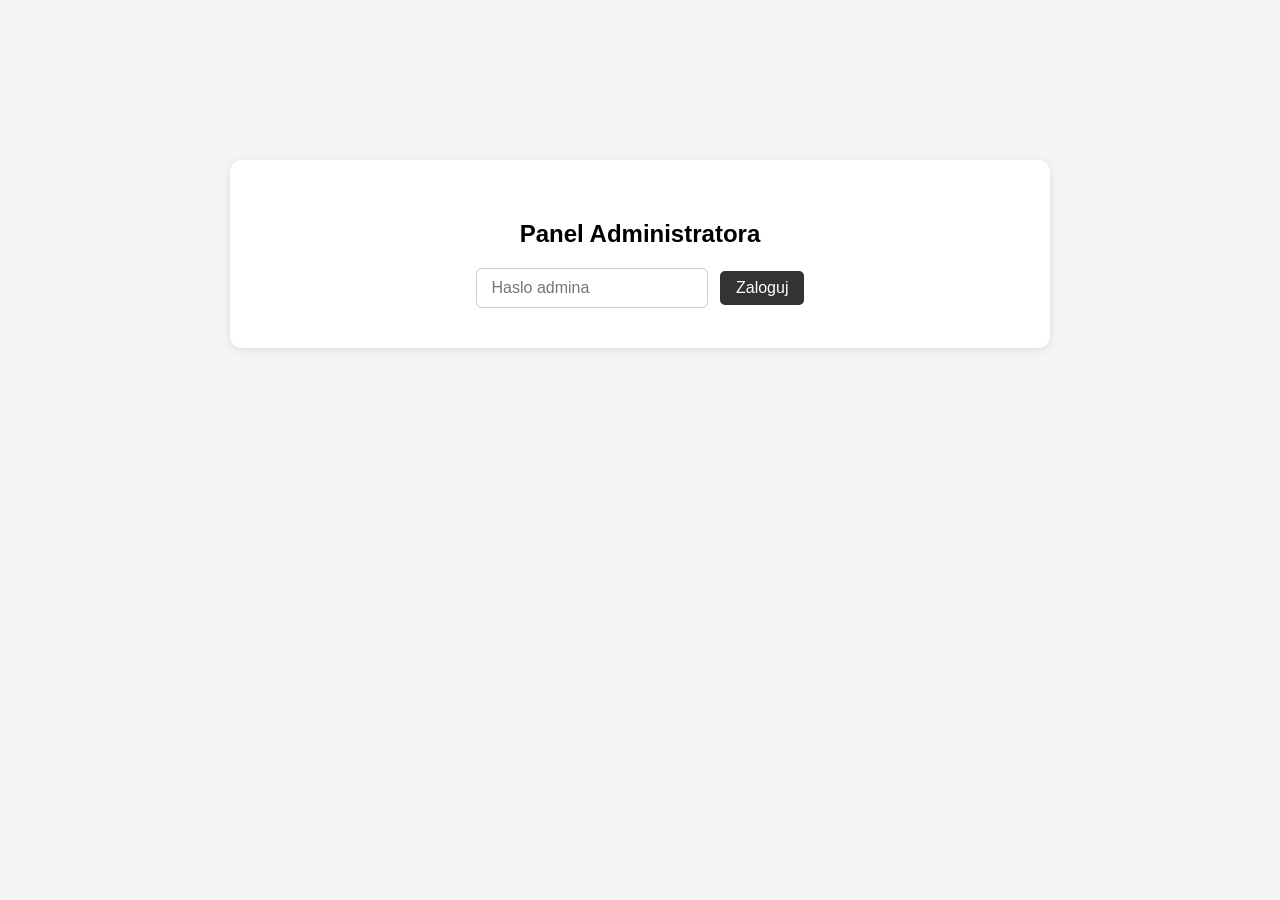
<file: admin.html>
<!DOCTYPE html>
<html lang="pl">
<head>
    <meta charset="UTF-8">
    <title>Panel Admina</title>
    <style>
        * { box-sizing: border-box; }
        body { font-family: sans-serif; max-width: 860px; margin: 40px auto; padding: 20px; background: #f5f5f5; }
        .entry { border: 1px solid #ccc; padding: 15px; margin: 10px 0; border-radius: 8px; background: white; }
        .entry.oczekujacy { border-left: 5px solid orange; }
        .entry.zatwierdzony { border-left: 5px solid green; }
        .entry.odrzucony { border-left: 5px solid red; opacity: 0.65; }
        .entry-header { display: flex; justify-content: space-between; align-items: center; flex-wrap: wrap; gap: 8px; }
        .entry-actions { margin-top: 10px; display: flex; gap: 8px; flex-wrap: wrap; }
        button { padding: 8px 16px; border: none; border-radius: 5px; cursor: pointer; font-size: 14px; }
        .btn-zatwierdz { background: #2e7d32; color: white; }
        .btn-odrzuc { background: #c62828; color: white; }
        .btn-cofnij { background: #757575; color: white; }
        .status-badge { padding: 3px 10px; border-radius: 20px; font-size: 12px; font-weight: bold; }
        .badge-oczekujacy { background: #fff3e0; color: #e65100; border: 1px solid orange; }
        .badge-zatwierdzony { background: #e8f5e9; color: #2e7d32; border: 1px solid green; }
        .badge-odrzucony { background: #ffebee; color: #c62828; border: 1px solid red; }
        .tabs { display: flex; gap: 8px; margin: 20px 0 15px; flex-wrap: wrap; }
        .tab { padding: 8px 18px; border-radius: 20px; cursor: pointer; border: 2px solid #ccc; background: white; font-size: 14px; transition: all .2s; }
        .tab.active { border-color: #333; background: #333; color: white; }
        .pending-count { display: inline-block; background: red; color: white; border-radius: 50%; width: 20px; height: 20px; font-size: 11px; line-height: 20px; text-align: center; margin-left: 5px; vertical-align: middle; }
        #login-screen { text-align: center; margin-top: 100px; background: white; padding: 40px; border-radius: 12px; box-shadow: 0 2px 10px rgba(0,0,0,.1); }
        #login-screen h2 { margin-bottom: 20px; }
        #login-screen input { padding: 10px 15px; font-size: 16px; border: 1px solid #ccc; border-radius: 6px; margin-right: 8px; }
        #login-screen button { background: #333; color: white; font-size: 16px; }
        #admin-panel { display: none; }
        #summary { color: #666; font-size: 14px; margin-bottom: 5px; }
    </style>
</head>
<body>

<div id="login-screen">
    <h2>Panel Administratora</h2>
    <input type="password" id="password" placeholder="Haslo admina" onkeydown="if(event.key==='Enter') login()">
    <button onclick="login()">Zaloguj</button>
</div>

<div id="admin-panel">
    <h2>Panel Administratora - Opinie</h2>
    <p id="summary"></p>
    <div class="tabs">
        <button class="tab active" onclick="filterEntries('wszystkie', this)">Wszystkie</button>
        <button class="tab" id="tab-oczekujace" onclick="filterEntries('oczekujacy', this)">Oczekujace <span class="pending-count" id="pending-count" style="display:none">0</span></button>
        <button class="tab" onclick="filterEntries('zatwierdzony', this)">Zatwierdzone</button>
        <button class="tab" onclick="filterEntries('odrzucony', this)">Odrzucone</button>
    </div>
    <div id="admin-entries">Ladowanie...</div>
</div>

<script>
    const ADMIN_PASSWORD = "Piotr2026";
    let currentFilter = "wszystkie";
    let allDocs = [];

    function login() {
        if (document.getElementById('password').value === ADMIN_PASSWORD) {
            document.getElementById('login-screen').style.display = 'none';
            document.getElementById('admin-panel').style.display = 'block';
            loadFirebase();
        } else {
            alert("Zle haslo!");
        }
    }

    function filterEntries(filter, btn) {
        currentFilter = filter;
        document.querySelectorAll('.tab').forEach(t => t.classList.remove('active'));
        if (btn) btn.classList.add('active');
        renderEntries();
    }

    function renderEntries() {
        const container = document.getElementById('admin-entries');
        const filtered = currentFilter === "wszystkie"
            ? allDocs
            : allDocs.filter(function(d) { return d.status === currentFilter; });

        if (filtered.length === 0) {
            container.innerHTML = "<p style='color:#999'>Brak wpisow w tej kategorii.</p>";
            return;
        }

        let html = "";
        filtered.forEach(function(item) {
            const statusLabel = item.status === "zatwierdzony" ? "Zatwierdzony"
                              : item.status === "odrzucony"   ? "Odrzucony"
                              : "Oczekujacy";
            const badgeClass = item.status === "zatwierdzony" ? "badge-zatwierdzony"
                             : item.status === "odrzucony"    ? "badge-odrzucony"
                             : "badge-oczekujacy";
            const btnZatwierdz = item.status !== "zatwierdzony"
                ? '<button class="btn-zatwierdz" onclick="zmienStatus(\'' + item.id + '\', \'zatwierdzony\')">Zatwierdz</button>' : "";
            const btnOdrzuc = item.status !== "odrzucony"
                ? '<button class="btn-odrzuc" onclick="zmienStatus(\'' + item.id + '\', \'odrzucony\')">Odrzuc</button>' : "";
            const btnCofnij = item.status !== "oczekujacy"
                ? '<button class="btn-cofnij" onclick="zmienStatus(\'' + item.id + '\', \'oczekujacy\')">Cofnij</button>' : "";

            html += '<div class="entry ' + item.status + '">'
                  + '<div class="entry-header">'
                  + '<strong>' + item.autor + '</strong>'
                  + '<small style="color:gray">' + item.data + '</small>'
                  + '<span class="status-badge ' + badgeClass + '">' + statusLabel + '</span>'
                  + '</div>'
                  + '<p style="margin:10px 0 5px">' + item.tresc + '</p>'
                  + '<div class="entry-actions">' + btnZatwierdz + btnOdrzuc + btnCofnij + '</div>'
                  + '</div>';
        });
        container.innerHTML = html;
    }

    function loadFirebase() {
        const script = document.createElement('script');
        script.type = 'module';
        script.textContent = '\
            import { initializeApp } from "https://www.gstatic.com/firebasejs/10.8.0/firebase-app.js";\
            import { getFirestore, collection, onSnapshot, query, orderBy, doc, updateDoc }\
                from "https://www.gstatic.com/firebasejs/10.8.0/firebase-firestore.js";\
\
            const firebaseConfig = {\
                apiKey: "AIzaSyBVfH2lWIN9_h8_nI3NmnAr19jw0nlZx40",\
                authDomain: "piotrwrozy.firebaseapp.com",\
                projectId: "piotrwrozy",\
                storageBucket: "piotrwrozy.firebasestorage.app",\
                messagingSenderId: "828148388188",\
                appId: "1:828148388188:web:ceee6b95b5db8691c4b199"\
            };\
\
            const app = initializeApp(firebaseConfig);\
            const db = getFirestore(app);\
            const colRef = collection(db, "opinie");\
            const q = query(colRef, orderBy("data", "desc"));\
\
            window.zmienStatus = async (id, nowyStatus) => {\
                const ref = doc(db, "opinie", id);\
                await updateDoc(ref, { status: nowyStatus });\
            };\
\
            onSnapshot(q, (snapshot) => {\
                allDocs = snapshot.docs.map(docSnap => {\
                    const item = docSnap.data();\
                    return {\
                        id: docSnap.id,\
                        autor: item.autor || "Anonim",\
                        tresc: item.tresc || "",\
                        data: item.data ? item.data.toDate().toLocaleString("pl-PL") : "brak daty",\
                        status: item.status || "oczekujacy"\
                    };\
                });\
                const pending = allDocs.filter(d => d.status === "oczekujacy").length;\
                const countEl = document.getElementById("pending-count");\
                countEl.textContent = pending;\
                countEl.style.display = pending > 0 ? "inline-block" : "none";\
                const zatw = allDocs.filter(d => d.status === "zatwierdzony").length;\
                const odrz = allDocs.filter(d => d.status === "odrzucony").length;\
                document.getElementById("summary").textContent =\
                    "Razem: " + allDocs.length + " | Oczekujace: " + pending + " | Zatwierdzone: " + zatw + " | Odrzucone: " + odrz;\
                renderEntries();\
            });\
        ';
        document.body.appendChild(script);
    }
</script>
</body>
</html>
</file>
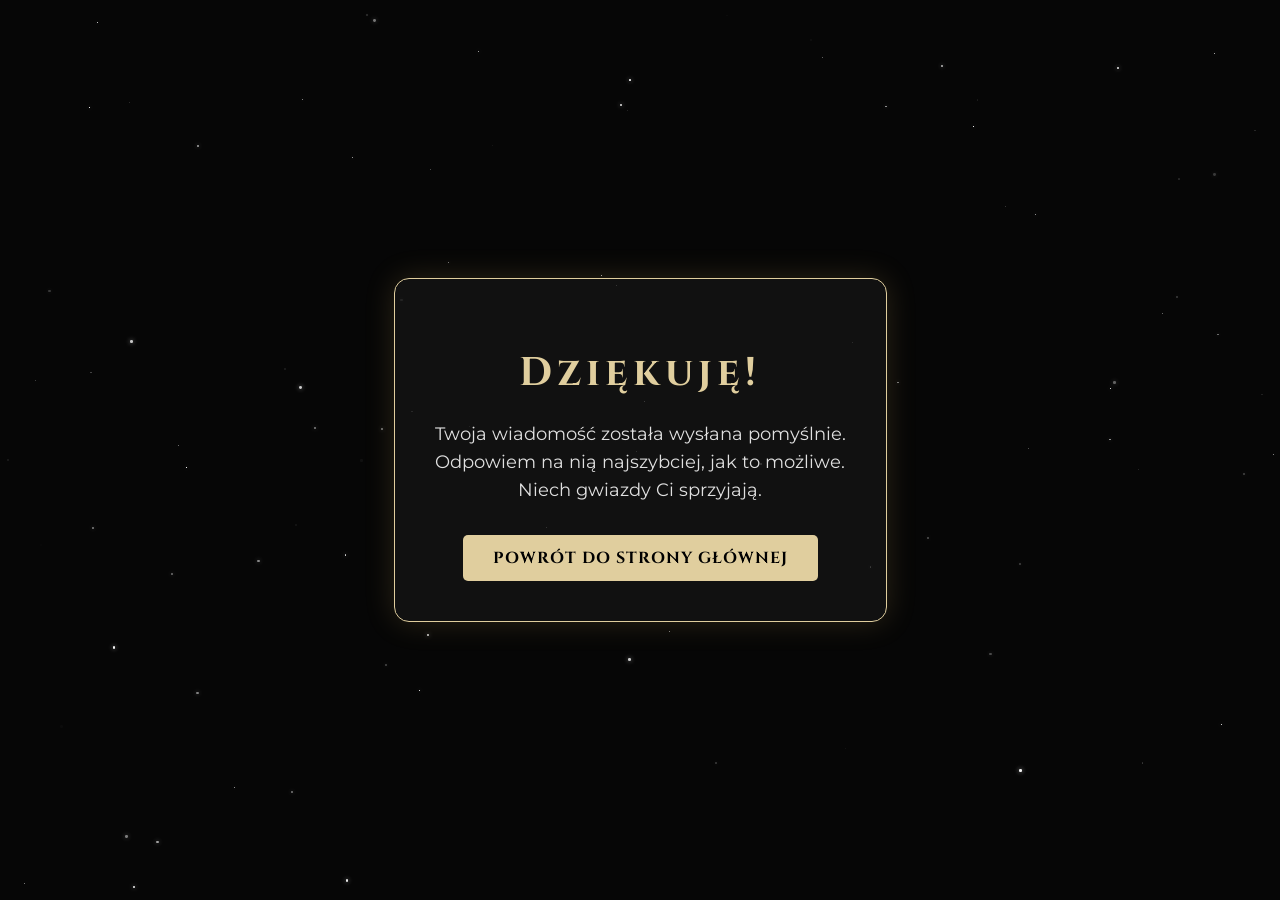
<file: dziekuje.html>
<!DOCTYPE html>
<html lang="pl">
<head>
    <meta charset="UTF-8">
    <meta name="viewport" content="width=device-width, initial-scale=1.0">
    <title>Dziękuję za Wiadomość - Petter-tarot</title>
    <link href="https://fonts.googleapis.com/css2?family=Cinzel:wght@400;700&family=Montserrat:wght@300;400&display=swap" rel="stylesheet">
    <link rel="stylesheet" href="https://cdnjs.cloudflare.com/ajax/libs/font-awesome/6.4.2/css/all.min.css">
    <link rel="stylesheet" href="style.css">
    <style>
        body {
            margin: 0;
            padding: 0;
            display: flex;
            justify-content: center;
            align-items: center;
            min-height: 100vh;
            text-align: center;
            background-color: #0a0a0a; /* Spójne z ciemnym motywem */
            z-index: 100; 
            color: #fff;
            font-family: 'Montserrat', sans-serif;
        }

        .thank-you-container {
            padding: 40px;
            background: rgba(20, 20, 20, 0.8);
            border: 1px solid #e0ce9e; /* Złota ramka */
            border-radius: 15px;
            box-shadow: 0 0 30px rgba(197, 160, 89, 0.2);
            max-width: 500px;
            margin: 20px;
            position: relative;
            overflow: hidden;
            z-index: 300; 
        }

        h1 {
            font-family: 'Cinzel', serif;
            color: #e0ce9e;
            font-size: 2.5rem;
            margin-bottom: 20px;
        }

        p {
            font-size: 1.1rem;
            line-height: 1.6;
            margin-bottom: 30px;
            color: #e0e0e0;
        }

        .back-btn {
            display: inline-block;
            padding: 12px 30px;
            background-color: #e0ce9e;
            color: #000;
            text-decoration: none;
            font-family: Cinzel, serif;
            font-weight: bold;
            border-radius: 5px;
            transition: all 0.3s ease;
            text-transform: uppercase;
            letter-spacing: 1px;
        }

        .back-btn:hover {
            background-color: #fff;
            box-shadow: 0 0 15px #e0ce9e;
            transform: translateY(-2px);
        }

        .icon-spirit {
            font-size: 3rem;
            color: #c85a5a;
            margin-bottom: 20px;
            display: block;
        }
        
        
        /* Gwiazdki */
        
        #star-field {
    position: fixed;
    top: 0;
    left: 0;
    width: 100%;
    height: 100%;
    z-index: 200; 
    pointer-events: none; 
    overflow: hidden;
}

.star-particle {
    position: absolute;
    background: white;
    border-radius: 50%;
    opacity: 0.5;
    box-shadow: 0 0 5px rgba(255, 255, 255, 0.8);
    animation: float linear infinite;
}

@keyframes float {
    from { transform: translateY(0); }
    to { transform: translateY(-100vh); } /* Ruch do góry */
}
        
    </style>
</head>
<body>
    
    <div id="star-field"></div>

    <div class="bg-fixed-layer"></div>

    <div class="thank-you-container">
        <i class="fa-solid fa-sparkles icon-spirit"></i>
        <h1>Dziękuję!</h1>
        <p>Twoja wiadomość została wysłana pomyślnie. <br> Odpowiem na nią najszybciej, jak to możliwe.<br> Niech gwiazdy Ci sprzyjają.</p>
        
        <a href="index.html" class="back-btn">Powrót do strony głównej</a>
    </div>

    <script>function initStars() {
    const field = document.getElementById('star-field');
    if (!field) return;

    const starCount = 100; // Ile gwiazdek ma być na ekranie

    for (let i = 0; i < starCount; i++) {
        const star = document.createElement('div');
        star.className = 'star-particle';
        
        // Losowe parametry
        const size = Math.random() * 3 + 'px';
        const posX = Math.random() * 100 + '%';
        const posY = Math.random() * 100 + '%';
        const duration = Math.random() * 50 + 20 + 's'; // Prędkość lotu (20-70 sekund)
        const delay = Math.random() * -50 + 's'; // Losowy start, żeby nie leciały wszystkie naraz

        star.style.width = size;
        star.style.height = size;
        star.style.left = posX;
        star.style.top = posY;
        star.style.animationDuration = duration;
        star.style.animationDelay = delay;
        star.style.opacity = Math.random();

        field.appendChild(star);
    }
}

// Uruchom po załadowaniu strony
window.addEventListener('DOMContentLoaded', initStars);</script>
    
</body>
</html>
</file>
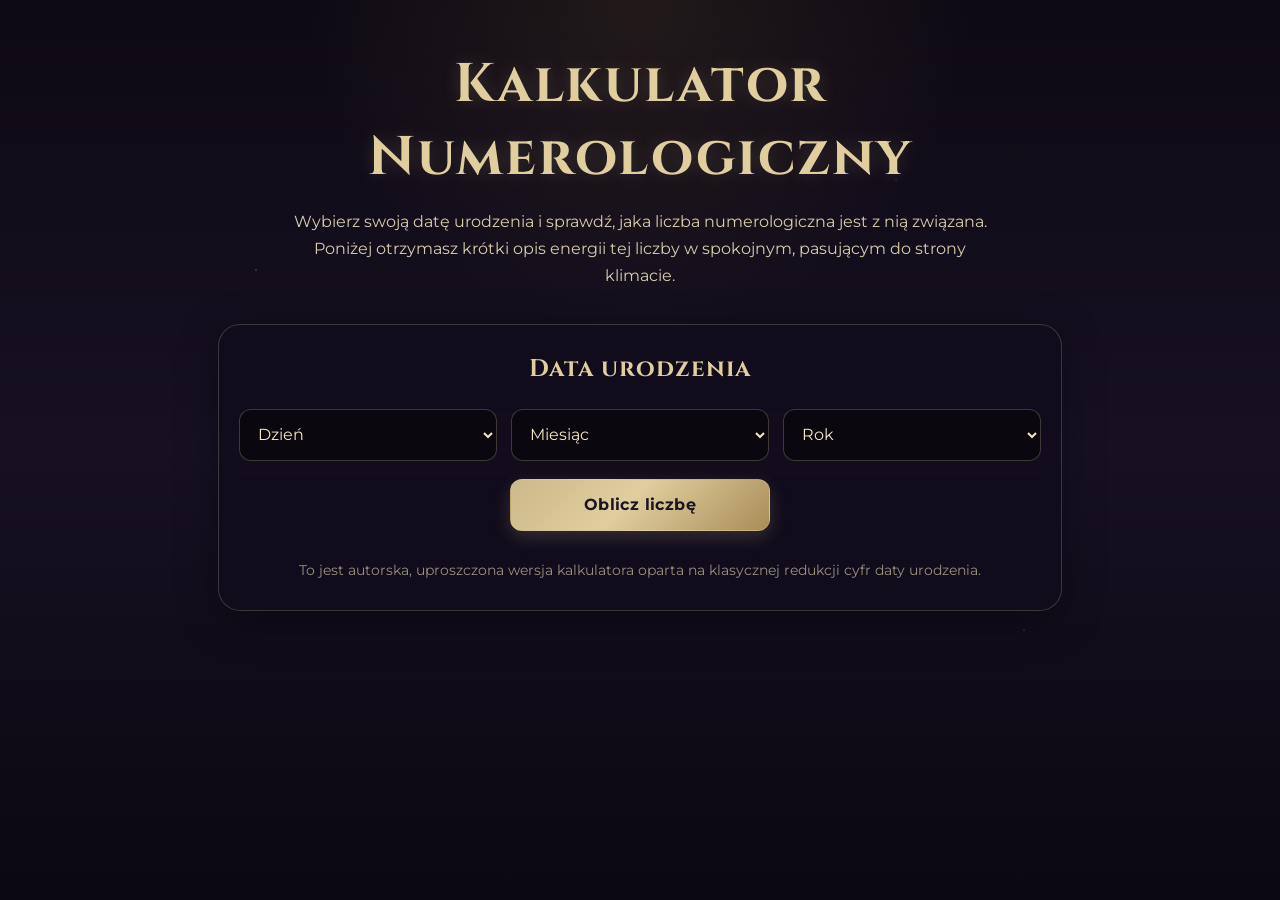
<file: testkalkulator.html>
<!DOCTYPE html>
<html lang="pl">
<head>
  <meta charset="UTF-8" />
  <meta name="viewport" content="width=device-width, initial-scale=1.0" />
  <meta name="format-detection" content="telephone=no" />
  <title>Kalkulator numerologiczny</title>
  <link href="https://fonts.googleapis.com/css2?family=Cinzel:wght@400;600;700&family=Montserrat:wght@300;400;500;600&display=swap" rel="stylesheet">
  <style>
    * { box-sizing: border-box; margin: 0; padding: 0; }

    body {
      font-family: 'Montserrat', sans-serif;
      color: #f5e7c1;
      min-height: 100vh;
      background:
        radial-gradient(circle at top, rgba(120, 92, 48, 0.18), transparent 30%),
        linear-gradient(180deg, #0e0a14 0%, #161021 50%, #0b0811 100%);
      overflow-x: hidden;
    }

    .stars {
      position: fixed;
      inset: 0;
      pointer-events: none;
      background-image:
        radial-gradient(2px 2px at 20% 30%, rgba(255,255,255,0.35), transparent 60%),
        radial-gradient(1.5px 1.5px at 70% 20%, rgba(255,255,255,0.35), transparent 60%),
        radial-gradient(2px 2px at 80% 70%, rgba(255,255,255,0.25), transparent 60%),
        radial-gradient(1.5px 1.5px at 30% 80%, rgba(255,255,255,0.25), transparent 60%),
        radial-gradient(1.5px 1.5px at 55% 55%, rgba(255,255,255,0.18), transparent 60%);
      opacity: 0.9;
    }

    .wrapper {
      max-width: 880px;
      margin: 0 auto;
      padding: 48px 18px 60px;
      position: relative;
      z-index: 1;
    }

    .hero {
      text-align: center;
      margin-bottom: 34px;
    }

    .hero h1 {
      font-family: 'Cinzel', serif;
      font-size: clamp(2rem, 5vw, 3.4rem);
      font-weight: 700;
      letter-spacing: 2px;
      color: #e0ce9e;
      text-shadow: 0 0 18px rgba(224, 206, 158, 0.18);
      margin-bottom: 14px;
    }

    .hero p {
      max-width: 720px;
      margin: 0 auto;
      line-height: 1.7;
      font-size: 1rem;
      color: rgba(245, 231, 193, 0.88);
    }

    .card {
      background: rgba(18, 13, 27, 0.82);
      border: 1px solid rgba(224, 206, 158, 0.22);
      border-radius: 22px;
      box-shadow: 0 10px 40px rgba(0,0,0,0.35);
      padding: 28px 20px;
      backdrop-filter: blur(8px);
    }

    .section-title {
      font-family: 'Cinzel', serif;
      text-align: center;
      color: #e0ce9e;
      font-size: 1.5rem;
      margin-bottom: 24px;
      letter-spacing: 1px;
    }

    .form-grid {
      display: grid;
      grid-template-columns: repeat(3, 1fr);
      gap: 14px;
    }

    select, button {
      width: 100%;
      min-height: 52px;
      border-radius: 12px;
      border: 1px solid rgba(224, 206, 158, 0.25);
      outline: none;
      font-size: 1rem;
      font-family: 'Montserrat', sans-serif;
    }

    select {
      background: rgba(10, 8, 16, 0.92);
      color: #f5e7c1;
      padding: 0 14px;
    }

    select:focus {
      border-color: rgba(224, 206, 158, 0.7);
      box-shadow: 0 0 0 3px rgba(224, 206, 158, 0.12);
    }

    .btn-wrap {
      margin-top: 18px;
      display: flex;
      justify-content: center;
    }

    button {
      max-width: 260px;
      cursor: pointer;
      padding: 0 20px;
      background: linear-gradient(135deg, #cbb98a 0%, #e0ce9e 45%, #a88d57 100%);
      color: #1a1423;
      font-weight: 700;
      letter-spacing: 0.4px;
      transition: transform 0.2s ease, box-shadow 0.2s ease;
      box-shadow: 0 6px 18px rgba(224, 206, 158, 0.18);
    }

    button:hover {
      transform: translateY(-1px);
      box-shadow: 0 10px 24px rgba(224, 206, 158, 0.22);
    }

    .message {
      display: none;
      margin-top: 18px;
      padding: 14px 16px;
      border-radius: 12px;
      text-align: center;
      line-height: 1.5;
      font-size: 0.97rem;
    }

    .message.error {
      display: block;
      background: rgba(113, 33, 33, 0.2);
      border: 1px solid rgba(216, 112, 112, 0.35);
      color: #ffd3d3;
    }

    .result {
      display: none;
      margin-top: 26px;
      padding: 24px 18px;
      border-radius: 18px;
      border: 1px solid rgba(224, 206, 158, 0.2);
      background: rgba(12, 9, 18, 0.72);
      animation: fadeIn 0.35s ease;
    }

    .result.show {
      display: block;
    }

    .result h3 {
      font-family: 'Cinzel', serif;
      font-size: 1.7rem;
      text-align: center;
      color: #e0ce9e;
      margin-bottom: 10px;
    }

    .result-date {
      text-align: center;
      color: rgba(245, 231, 193, 0.72);
      margin-bottom: 18px;
      font-size: 0.95rem;
    }

    .number-badge {
      width: 88px;
      height: 88px;
      border-radius: 50%;
      margin: 0 auto 18px;
      display: flex;
      align-items: center;
      justify-content: center;
      font-family: 'Cinzel', serif;
      font-size: 2rem;
      font-weight: 700;
      color: #1a1423;
      background: linear-gradient(135deg, #e0ce9e, #b69759);
      box-shadow: 0 0 24px rgba(224, 206, 158, 0.25);
    }

    .result p {
      line-height: 1.8;
      color: rgba(245, 231, 193, 0.92);
      text-align: center;
      max-width: 680px;
      margin: 0 auto;
    }

    .footer-note {
      margin-top: 28px;
      text-align: center;
      font-size: 0.9rem;
      color: rgba(245, 231, 193, 0.6);
      line-height: 1.6;
    }

    @keyframes fadeIn {
      from { opacity: 0; transform: translateY(8px); }
      to { opacity: 1; transform: translateY(0); }
    }

    @media (max-width: 680px) {
      .wrapper { padding: 28px 14px 40px; }
      .form-grid { grid-template-columns: 1fr; }
      .hero p { font-size: 0.95rem; }
      .card { padding: 22px 14px; }
      .result h3 { font-size: 1.45rem; }
    }
  </style>
</head>
<body>
  <div class="stars"></div>

  <main class="wrapper">
    <section class="hero">
      <h1>Kalkulator Numerologiczny</h1>
      <p>
        Wybierz swoją datę urodzenia i sprawdź, jaka liczba numerologiczna jest z nią związana.
        Poniżej otrzymasz krótki opis energii tej liczby w spokojnym, pasującym do strony klimacie.
      </p>
    </section>

    <section class="card">
      <h2 class="section-title">Data urodzenia</h2>

      <div class="form-grid">
        <select id="day">
          <option value="">Dzień</option>
        </select>

        <select id="month">
          <option value="">Miesiąc</option>
        </select>

        <select id="year">
          <option value="">Rok</option>
        </select>
      </div>

      <div class="btn-wrap">
        <button id="calculateBtn">Oblicz liczbę</button>
      </div>

      <div id="errorMessage" class="message"></div>

      <div id="resultBox" class="result">
        <div class="number-badge" id="numberBadge">1</div>
        <h3 id="resultTitle">Twoja liczba numerologiczna</h3>
        <div class="result-date" id="resultDate"></div>
        <p id="resultText"></p>
      </div>

      <div class="footer-note">
        To jest autorska, uproszczona wersja kalkulatora oparta na klasycznej redukcji cyfr daty urodzenia.
      </div>
    </section>
  </main>

  <script>
    const daySelect = document.getElementById("day");
    const monthSelect = document.getElementById("month");
    const yearSelect = document.getElementById("year");
    const calculateBtn = document.getElementById("calculateBtn");
    const errorMessage = document.getElementById("errorMessage");
    const resultBox = document.getElementById("resultBox");
    const numberBadge = document.getElementById("numberBadge");
    const resultTitle = document.getElementById("resultTitle");
    const resultDate = document.getElementById("resultDate");
    const resultText = document.getElementById("resultText");

    const monthNames = [
      "Styczeń", "Luty", "Marzec", "Kwiecień", "Maj", "Czerwiec",
      "Lipiec", "Sierpień", "Wrzesień", "Październik", "Listopad", "Grudzień"
    ];

    const meanings = {
      1: "Jedynka niesie energię samodzielności, inicjatywy i odwagi. Często wiąże się z potrzebą działania po swojemu, z wyraźnym charakterem i naturalnym pędem do rozpoczynania nowych rzeczy.",
      2: "Dwójka mówi o wrażliwości, relacjach i wyczuciu drugiego człowieka. To energia delikatniejsza, oparta na harmonii, współpracy i umiejętności budowania porozumienia.",
      3: "Trójka łączy się z komunikacją, lekkością i kreatywnym wyrażaniem siebie. Często daje łatwość mówienia, tworzenia i przyciągania uwagi swoją obecnością.",
      4: "Czwórka symbolizuje stabilność, porządek i konkret. To liczba osób, które cenią solidne fundamenty, odpowiedzialność i systematyczne budowanie czegoś trwałego.",
      5: "Piątka przynosi ruch, zmianę i potrzebę wolności. To energia ludzi ciekawych świata, lubiących doświadczenia, nowe kierunki i życie, w którym dużo się dzieje.",
      6: "Szóstka jest związana z troską, rodziną i odpowiedzialnością za innych. Niesie ciepło, opiekuńczość oraz potrzebę tworzenia bezpieczeństwa i dobrej atmosfery wokół siebie.",
      7: "Siódemka to liczba refleksji, intuicji i głębszego spojrzenia. Często łączy się z potrzebą zrozumienia sensu, analizą, rozwojem wewnętrznym i większą uważnością.",
      8: "Ósemka ma w sobie siłę, ambicję i sprawczość. To energia związana z organizacją, decyzjami, zarządzaniem oraz budowaniem konkretnego wpływu w życiu materialnym.",
      9: "Dziewiątka niesie empatię, dojrzałość i szerokie spojrzenie na ludzi oraz wydarzenia. To liczba zamykania cykli, mądrości życiowej i potrzeby robienia czegoś z większym sensem.",
      11: "Jedenastka jest liczbą mistrzowską i bywa łączona z silną intuicją, inspiracją oraz subtelnym wyczuwaniem energii. Często wskazuje na większą wrażliwość i wewnętrzne prowadzenie.",
      22: "Dwudziestka dwójka to liczba mistrzowska związana z dużym potencjałem budowania czegoś trwałego i znaczącego. Łączy wizję z możliwością realnego działania na większą skalę.",
      33: "Trzydziestka trójka jest liczbą mistrzowską kojarzoną z wsparciem, służbą i wyjątkowo silnym sercem skierowanym ku innym. To energia odpowiedzialności, współczucia i duchowej dojrzałości."
    };

    function populateSelects() {
      for (let d = 1; d <= 31; d++) {
        const option = document.createElement("option");
        option.value = d;
        option.textContent = d;
        daySelect.appendChild(option);
      }

      monthNames.forEach((month, index) => {
        const option = document.createElement("option");
        option.value = index + 1;
        option.textContent = month;
        monthSelect.appendChild(option);
      });

      const currentYear = new Date().getFullYear();
      for (let y = currentYear; y >= 1920; y--) {
        const option = document.createElement("option");
        option.value = y;
        option.textContent = y;
        yearSelect.appendChild(option);
      }
    }

    function isValidDate(day, month, year) {
      const date = new Date(year, month - 1, day);
      return (
        date.getFullYear() === Number(year) &&
        date.getMonth() === Number(month) - 1 &&
        date.getDate() === Number(day)
      );
    }

    function reduceNumber(num) {
      while (num > 9 && num !== 11 && num !== 22 && num !== 33) {
        num = num
          .toString()
          .split("")
          .reduce((sum, digit) => sum + Number(digit), 0);
      }
      return num;
    }

    function calculateNumerology(day, month, year) {
      const digits = `${day}${month}${year}`.replace(/\D/g, "");
      const initialSum = digits.split("").reduce((sum, digit) => sum + Number(digit), 0);
      return reduceNumber(initialSum);
    }

    function showError(text) {
      errorMessage.textContent = text;
      errorMessage.className = "message error";
      resultBox.classList.remove("show");
    }

    function clearError() {
      errorMessage.textContent = "";
      errorMessage.className = "message";
    }

    calculateBtn.addEventListener("click", function () {
      const day = daySelect.value;
      const month = monthSelect.value;
      const year = yearSelect.value;

      if (!day || !month || !year) {
        showError("Wybierz dzień, miesiąc i rok.");
        return;
      }

      if (!isValidDate(day, month, year)) {
        showError("Ta data wygląda na nieprawidłową. Sprawdź wybór jeszcze raz.");
        return;
      }

      clearError();

      const result = calculateNumerology(day, month, year);
      const formattedDate = `${day} ${monthNames[Number(month) - 1]} ${year}`;

      numberBadge.textContent = result;
      resultTitle.textContent = `Twoja liczba numerologiczna: ${result}`;
      resultDate.textContent = formattedDate;
      resultText.textContent = meanings[result] || "Dla tej liczby nie ma jeszcze przygotowanego opisu.";

      resultBox.classList.add("show");
      resultBox.scrollIntoView({ behavior: "smooth", block: "nearest" });
    });

    populateSelects();
  </script>
</body>
</html>
</file>
<file: style.css>
html {
    scroll-behavior: smooth;
}
/* FIX DLA IOS: Tło w osobnym kontenerze */
.bg-fixed-layer {
    position: fixed;
    top: 0;
    left: 0;
    width: 100%;
    height: 100%;
    background-image: linear-gradient(rgba(0,0,0,0.4), rgba(0,0,0,0.4)),
                      url('https://raw.githubusercontent.com/hruston/Piotrwrozy/refs/heads/main/Strona%20Piotr/—Pngtree—landscape%20with%20milky%20way%20galaxy_15462129.png');
    background-size: cover;
    background-position: center;
    z-index: -1;
    transform: translateZ(0);
    -webkit-transform: translateZ(0);
}

/* Ikonka menu */
.menu-icon {
    position: fixed;
    top: 20px;
    left: 20px;
    z-index: 1000;
    cursor: pointer;
    width: 40px;
    height: 40px;
    transition: transform 0.3s ease;
}

.menu-icon img {
    width: 100%;
    filter: invert(85%) sepia(20%) saturate(500%) hue-rotate(10deg);
}

.menu-icon:hover {
    transform: scale(1.1) rotate(5deg);
    filter: drop-shadow(0 0 8px rgba(224, 206, 158, 0.8));
}

/* Wysuwany panel boczny */
#side-menu {
    position: fixed;
    top: 0;
    left: -300px;
    width: 250px;
    height: 100%;
    background: rgba(11, 11, 11, 0.98);
    backdrop-filter: blur(15px);
    z-index: 1001;
    transition: 0.4s cubic-bezier(0.4, 0, 0.2, 1);
    padding-top: 60px;
    border-right: 1px solid rgba(224, 206, 158, 0.2);
}

#side-menu.active {
    left: 0;
}

.close-btn {
    position: absolute;
    top: 20px;
    right: 25px;
    font-size: 35px;
    color: #e0ce9e;
    cursor: pointer;
}

.nav-links {
    list-style: none;
    padding: 0;
    margin: 0;
}

.nav-links li {
    padding: 10px 40px;
}

.nav-links a {
    text-decoration: none;
    color: #e0ce9e;
    font-family: 'Cinzel', serif;
    font-size: 18px;
    letter-spacing: 2px;
    transition: 0.3s;
}

.nav-links a:hover {
    color: #fff;
    text-shadow: 0 0 10px #e0ce9e;
}

/* Przyciemnienie tła */
.menu-overlay {
    position: fixed;
    top: 0;
    left: 0;
    width: 100%;
    height: 100%;
    background: rgba(0,0,0,0.7);
    z-index: 1000;
    display: none;
}

.menu-overlay.active {
    display: block;
}

.nav-bk {
    display: flex;
    align-items: center;
    justify-content: center;
    gap: 8px;
    background-color: #05A862;
    color: #e0ce9e !important;
    padding: 10px 10px;
    border-radius: 50px;
    font-family: 'Montserrat', sans-serif;
    font-weight: 700;
    font-size: 14px !important;
    text-decoration: none;
    letter-spacing: 1px;
    transition: all 0.3s ease;
    width: 80%;
    margin: 20px auto;
    box-shadow: 0 4px 15px rgba(0, 255, 164, 0.3);
}

.nav-bk:hover {
    color: #e0ce9e !important;
    transform: translateY(-3px);
    box-shadow: 0 6px 20px rgba(0, 255, 164, 0.5);
    filter: brightness(1.1);
}

#side-menu .nav-links li.bk-wrapper {
    padding: 0;
    display: flex;
    justify-content: center;
}

html {
    scroll-behavior: smooth;
}

body {
    margin: 0;
    padding: 0;
    background-color: #000;
    color: #e0ce9e;
    font-family: 'Montserrat', sans-serif;
    overflow-x: hidden;
    -webkit-font-smoothing: antialiased;
    display: flex;
    flex-direction: column;
    min-height: 100vh;
}

/* PRESENTATION */
.presentation {
    height: 550px;
    display: flex;
    flex-direction: column;
    justify-content: center;
    align-items: center;
    text-align: center;
    position: sticky;
    top: 0;
    z-index: 1;
    background: transparent;
    transition: opacity 0.2s ease-out;
    will-change: opacity;
}

.profile-img {
    width: 250px;
    height: 250px;
    border-radius: 50%;
    object-fit: cover;
    border: 4px solid #e0ce9e;
    margin-bottom: 20px;
    box-shadow: 0 10px 30px rgba(0,0,0,0.5);
    object-position: center 35%;
}

.profile-name {
    color: white;
    font-family: 'Cinzel', serif;
    font-weight: 700;
    text-transform: uppercase;
    text-shadow: 2px 2px 10px rgba(0, 0, 0, 0.8);
    letter-spacing: 4px;
    font-size: clamp(22px, 5vw, 28px);
}

.profile-bio {
    color: white;
    font-family: 'Cinzel', serif;
    letter-spacing: 2px;
    font-size: clamp(18px, 4vw, 14px);
    text-shadow: 2px 2px 10px rgba(0, 0, 0, 0.8);
    max-width: 600px;
    padding: 5px 20px;
    line-height: 1.6;
}

/* CENNIK */
.cennik-wrapper {
    position: relative;
    z-index: 10;
    background-color: #0b0b0b;
    box-shadow: 0 -30px 60px rgba(0,0,0,0.9),
                0 30px 60px rgba(0,0,0,0.9);
    border-top: 1px solid rgba(224, 206, 158, 0.3);
    border-bottom: 1px solid rgba(224, 206, 158, 0.3);
    padding: 100px 0;
}

.reveal {
    opacity: 0;
    transform: translateY(30px);
    transition: 1s ease-out;
}

.reveal.active {
    opacity: 1;
    transform: translateY(0);
}

h1 {
    font-family: 'Cinzel', serif;
    letter-spacing: 5px;
    font-size: 22px;
    margin-bottom: 40px;
}



.main-title {
    font-family: 'Cinzel', serif;
    font-size: clamp(20px, 8vw, 30px);
    letter-spacing: 10px;
    margin: 20px 0;
}

/* WYŚWIETLANIE NAPISU MAIN.TITLE NA SMARTPHONE */

@media (max-width: 480px) {
    .main-title {
        font-size: 20px !important;
        letter-spacing: 2px !important;
        white-space: nowrap;
        text-align: center;
        width: 100%;
        display: block;
        overflow: hidden;
    }
}

@media (max-width: 390px) {
    .main-title {
        font-size:20px !important;
        letter-spacing: 1px !important;
    }
}

h2 {
    font-family: 'Cinzel', serif;
    font-size: 18px;
    letter-spacing: 4px;
    margin: 60px 0 25px;
    opacity: 0.9;
    color: #fff;
}

.item {
    margin-bottom: 18px;
    padding: 5px 10px;
    border-radius: 5px;
    transition: all 0.3s ease;
}

/* PODŚWIETLANIE I PODNIESIENIE POZYCJI CENNIKA PO NAJECHANIU */
.item:hover {
    transform: translateY(-2px);
}

.item:hover .item-name,
.item:hover .price,
.item:hover .opis {
    text-shadow: 0 0 8px rgba(224, 206, 158, 0.4);
}

.item:hover span:not(.dots) {
    color: #e0ce9e;
    text-shadow: 0 0 10px rgba(224, 206, 158, 0.9);
}

.item-top {
    display: flex;
    align-items: flex-end;
    width: 100%;
}

.item-name {
    font-size: 13px;
    letter-spacing: 1.5px;
}

.dots {
    flex: 1;
    border-bottom: 1px dotted rgba(224, 206, 158, 0.3);
    margin: 0 12px 5px;
}

.price {
    font-weight: bold;
    font-size: 13px;
    color: #fff;
    white-space: nowrap;
}

.opis-toggle {
    margin-top: 6px;
    font-size: 13px;
    letter-spacing: 1.5px;
    opacity: 0.75;
    cursor: pointer;
    text-align: left;
    color: #cbb98a;
}

.opis-content {
    max-height: 0;
    overflow: hidden;
    opacity: 0;
    transition: max-height 0.45s ease, opacity 0.3s ease, margin-top 0.3s ease;
    font-size: 13px;
    color: #cbb98a;
    line-height: 1.45;
    text-align: left;
    letter-spacing: 0.2px;
    margin-top: 0;
}

.item.open .opis-content {
    max-height: 220px;
    opacity: 1;
    margin-top: 6px;
}

.item.open .opis-toggle {
    color: #e0ce9e;
}

.stars-overlay {
    position: absolute;
    top: 0;
    left: 0;
    width: 100%;
    height: 100%;
    pointer-events: none;
    z-index: 0;
    background-image:
        url('https://www.transparenttextures.com/patterns/stardust.png'),
        radial-gradient(circle at top right, rgba(224, 206, 158, 0.1), transparent 400px),
        radial-gradient(circle at bottom left, rgba(224, 206, 158, 0.07), transparent 400px);
}

.cennik-container {
    max-width: 650px;
    margin: 0 auto;
    width: 90%;
    text-align: center;
}

.pricer-info{
    font-family: 'Cinzel', serif;
    font-size: 18px;
    letter-spacing: 4px;
    margin: 60px 0 25px;
    opacity: 0.9;
    color: #fff;
}

.gold-accent {
    width: 200px;
    height: 2px;
    background: linear-gradient(90deg, transparent, #e0ce9e, transparent);
    margin: 20px auto 0;
}

/* SOCIAL */
.social-reveal-section {
    position: relative;
    z-index: 2;
    padding: 120px 20px;
    display: flex;
    flex-direction: column;
    justify-content: center;
    align-items: center;
    background: transparent;
}

.social-title {
    font-family: 'Cinzel', serif;
    font-size: 26px;
    color: white;
    width: 100%;
    text-align: center;
    display: block;
    margin-bottom: 50px;
    letter-spacing: 4px;
    text-shadow: 2px 2px 10px rgba(0, 0, 0, 0.8);
}

.social-buttons {
    display: flex;
    gap: 25px;
    flex-wrap: wrap;
    justify-content: center;
}

.social-btn {
    padding: 16px 32px;
    text-decoration: none;
    font-family: 'Montserrat', sans-serif;
    font-weight: 700;
    font-size: 14px;
    border-radius: 50px;
    transition: all 0.3s ease;
    color: white;
    min-width: 180px;
    display: flex;
    align-items: center;
    justify-content: center;
    gap: 12px;
}

.social-btn i {
    font-size: 18px;
}

.social-btn:hover {
    transform: translateY(-5px);
    box-shadow: 0 10px 20px rgba(0,0,0,0.4);
    filter: brightness(1.1);
}

.fb {
    background-color: #1877F2;
}

.ig {
    background: linear-gradient(45deg, #f09433, #e6683c, #dc2743, #cc2366, #bc1888);
}

.sh {
    background-color: #FFFC00;
    color: #000 !important;
}

.bk {
    background-color: #05A862;
}

.footer-strip {
    position: relative;
    z-index: 100;
    margin-top: auto;
    flex-shrink: 0;
    background-color: #0b0b0b;
    border-top: 1px solid rgba(224, 206, 158, 0.3);
    min-height: 30px;
    display: flex;
    justify-content: center;
    align-items: center;
    box-shadow: 0 500px 0 500px #0b0b0b;
    overflow: visible;
    position: sticky;
}

.footer-text {
    font-family: 'Cinzel', serif;
    font-size: 8px;
    letter-spacing: 2px;
    color: rgba(224, 206, 158, 0.6);
    z-index: 2;
}

@media (max-width: 480px) {
    #side-menu {
        width: 65%;
    }
}

/* podstrona O mnie */
.about-box {
            max-width: 760px;
            margin: 34px auto 0;
            color: #CBB98A;
            font-size: 15px;
            line-height: 2;
            letter-spacing: 0.7px;
            text-align: center;
            text-shadow: 0 2px 10px rgba(0, 0, 0, 0.45);
        }

        .about-box p {
            margin-bottom: 22px;
        }

        .contact-box {
            display: flex;
            flex-direction: column;
            gap: 18px;
            align-items: center;
            margin-top: 34px;
        }
        
/* Podstrona rytuały */

.rytual-title {
    color: #c85a5a;
    transition: color 0.3s ease, text-shadow 0.3s ease, transform 0.3s ease;
    font-family: 'Cinzel', serif;
    font-size: 28px;
    letter-spacing: 4px;
    text-transform: uppercase;
    margin: 0;

}

.rytual-title:hover {
    color: #ff6b6b;
    text-shadow: 0 0 10px rgba(255, 107, 107, 0.7);
    transform: scale(1.03);
}

.rytual-box {
    text-align: center;
    margin-bottom: 10px;
}

.rytual-toggle {
    font-size: 12px;
    letter-spacing: 2px;
    opacity: 0.7;
    margin-top: 8px;
    cursor: pointer;
}

.rytual-content {
    max-height: 0;
    overflow: hidden;
    transition: max-height 0.6s ease;
    text-align: center;
    margin-top: 15px;
    line-height: 1.6;
}

.rytual-box.active .rytual-content {
    max-height: 2000px;
}

.rytual-header {
    text-align: center;
    margin-bottom: 15px;
}

.rytual-icon {
    width: 60px;
    height: auto;
    margin-bottom: 20px;
    margin-top: 30px;
    opacity: 0.9;
    transition: transform 0.3s ease;
}

/* PODŚWIETLANIE I PODNIESIENIE POZYCJI CENNIKA PO NAJECHANIU */
.rytual-icon:hover {
    transform: scale(1.1);
}

.cennik-wrapper .social-btn.bk {
    display: flex; 
    width: fit-content;
    min-width: unset;
    padding: 14px 28px;
    margin: 20px auto;
    justify-content: center;
}

/* KSIĘGA WPISÓW */

.ksiega-icon{
    width: 170px;
    height: auto;
    margin-bottom: -20px;
    margin-top: -20px;
    opacity: 0.9;
    transition: transform 0.3s ease;
    
}

/* PODŚWIETLANIE I PODNIESIENIE PO NAJECHANIU */
.ksiega-icon:hover {
    transform: scale(1.1);
}

/* ── FORMULARZ ── */
        #ksiega-form {
            display: flex;
            flex-direction: column;
            gap: 14px;
            margin: 40px auto 0;
            max-width: 560px;
        }

        #ksiega-form input,
        #ksiega-form textarea {
            background: rgba(255,255,255,0.04);
            border: 1px solid rgba(224, 206, 158, 0.25);
            border-radius: 6px;
            color: #e0ce9e;
            font-family: 'Montserrat', sans-serif;
            font-size: 14px;
            letter-spacing: 1px;
            padding: 12px 16px;
            outline: none;
            transition: border-color 0.3s, box-shadow 0.3s;
            resize: none;
            width: 100%;
            box-sizing: border-box;
        }

        #ksiega-form input::placeholder,
        #ksiega-form textarea::placeholder {
            color: rgba(224, 206, 158, 0.35);
            letter-spacing: 1px;
        }

        #ksiega-form input:focus,
        #ksiega-form textarea:focus {
            border-color: rgba(224, 206, 158, 0.6);
            box-shadow: 0 0 16px rgba(224, 206, 158, 0.08);
        }

        #submitBtn {
            align-self: center;
            background: transparent;
            border: 1px solid rgba(224, 206, 158, 0.5);
            border-radius: 50px;
            color: #e0ce9e;
            cursor: pointer;
            font-family: 'Cinzel', serif;
            font-size: 12px;
            letter-spacing: 3px;
            padding: 14px 36px;
            text-transform: uppercase;
            transition: all 0.35s ease;
            position: relative;
            overflow: hidden;
        }

        #submitBtn::before {
            content: '';
            position: absolute;
            inset: 0;
            background: rgba(224, 206, 158, 0.08);
            opacity: 0;
            transition: opacity 0.3s;
        }

        #submitBtn:hover {
            border-color: #e0ce9e;
            color: #fff;
            box-shadow: 0 0 20px rgba(224, 206, 158, 0.2);
            transform: translateY(-2px);
        }

        #submitBtn:hover::before { opacity: 1; }

        #submitBtn:disabled {
            opacity: 0.4;
            cursor: not-allowed;
            transform: none;
        }

        /* ── KOMUNIKAT PO WYSŁANIU ── */
        #send-msg {
            text-align: center;
            font-family: 'Cinzel', serif;
            font-size: 12px;
            letter-spacing: 2px;
            color: rgba(224, 206, 158, 0.7);
            min-height: 20px;
            margin-top: 4px;
            transition: opacity 0.4s;
        }

        /* ── SEPARATOR ── */
        .ksiega-divider {
            display: flex;
            align-items: center;
            gap: 16px;
            margin: 50px auto 40px;
            max-width: 560px;
        }

        .ksiega-divider::before,
        .ksiega-divider::after {
            content: '';
            flex: 1;
            height: 1px;
            background: linear-gradient(90deg, transparent, rgba(224,206,158,0.4), transparent);
        }

        .ksiega-divider-icon {
            color: rgba(224, 206, 158, 0.5);
            font-size: 14px;
            letter-spacing: 6px;
        }

        /* ── LICZNIK ── */
        #opinii-count {
            font-family: 'Cinzel', serif;
            font-size: 11px;
            letter-spacing: 4px;
            color: rgba(224, 206, 158, 0.45);
            text-align: center;
            margin-bottom: 30px;
            text-transform: uppercase;
        }

        /* ── SIATKA KART ── */
        #entries-container {
            display: grid;
            grid-template-columns: repeat(auto-fill, minmax(280px, 1fr));
            gap: 20px;
            margin-top: 10px;
        }

        #entries-container.loading {
            display: flex;
            justify-content: center;
            align-items: center;
            min-height: 120px;
        }

        /* ── KARTA OPINII ── */
        .entry-card {
            position: relative;
            background: rgba(255,255,255,0.03);
            border: 1px solid rgba(224, 206, 158, 0.15);
            border-radius: 8px;
            padding: 22px 20px 18px;
            text-align: left;
            overflow: hidden;
            opacity: 0;
            transform: translateY(22px);
            animation: cardIn 0.6s ease forwards;
        }

        @keyframes cardIn {
            to { opacity: 1; transform: translateY(0); }
        }

        /* Subtelny złoty połysk w rogu */
        .entry-card::before {
            content: '';
            position: absolute;
            top: -40px;
            right: -40px;
            width: 100px;
            height: 100px;
            background: radial-gradient(circle, rgba(224,206,158,0.07) 0%, transparent 70%);
            pointer-events: none;
        }

        /* Gwiazdka dekoracyjna */
        .entry-card::after {
            content: '✦';
            position: absolute;
            top: 10px;
            right: 14px;
            font-size: 9px;
            color: rgba(224, 206, 158, 0.25);
        }

        .entry-card:hover {
            border-color: rgba(224, 206, 158, 0.3);
            background: rgba(255,255,255,0.05);
            transform: translateY(-3px);
            transition: all 0.3s ease;
            box-shadow: 0 8px 30px rgba(0,0,0,0.4);
        }

        .entry-quote {
            font-size: 36px;
            line-height: 1;
            color: rgba(224, 206, 158, 0.18);
            font-family: 'Cinzel', serif;
            margin-bottom: 4px;
            margin-top: -6px;
            display: block;
        }

        .entry-text {
            font-family: 'Montserrat', sans-serif;
            font-size: 13px;
            line-height: 1.75;
            color: rgba(224, 206, 158, 0.8);
            letter-spacing: 0.4px;
            margin: 0 0 16px;
            word-break: break-word;
        }

        .entry-footer {
            display: flex;
            justify-content: space-between;
            align-items: center;
            border-top: 1px solid rgba(224, 206, 158, 0.1);
            padding-top: 12px;
            gap: 8px;
            flex-wrap: wrap;
        }

        .entry-autor {
            font-family: 'Cinzel', serif;
            font-size: 11px;
            letter-spacing: 2px;
            color: #e0ce9e;
            text-transform: uppercase;
        }

        .entry-date {
            font-family: 'Montserrat', sans-serif;
            font-size: 10px;
            letter-spacing: 1px;
            color: rgba(224, 206, 158, 0.35);
        }

        /* ── PUSTE STANY ── */
        .empty-state {
            grid-column: 1 / -1;
            text-align: center;
            padding: 40px 20px;
        }

        .empty-state p {
            font-family: 'Cinzel', serif;
            font-size: 13px;
            letter-spacing: 2px;
            color: rgba(224, 206, 158, 0.4);
        }

        /* ── LOADING SPINNER ── */
        .loader {
            width: 32px;
            height: 32px;
            border: 2px solid rgba(224,206,158,0.15);
            border-top-color: rgba(224,206,158,0.6);
            border-radius: 50%;
            animation: spin 0.9s linear infinite;
        }

        @keyframes spin { to { transform: rotate(360deg); } }

        /* ── GWIAZDKI TYTUŁOWE ── */
        .ksiega-title-wrap {
            text-align: center;
            margin-bottom: 10px;
        }

        .ksiega-stars {
            display: block;
            font-size: 11px;
            letter-spacing: 10px;
            color: rgba(224,206,158,0.4);
            margin-bottom: 10px;
        }
        
        /* GRA */
.game-section {
    text-align: center;
    padding: 20px 0 10px;
}


.game-wrapper {
    width: 100%;
    max-width: 360px;
    margin: 30px auto 0;
    border: 1px solid rgba(224, 206, 158, 0.25);
    border-radius: 18px;
    overflow: hidden;
    background: rgba(255,255,255,0.03);
    box-shadow: 0 12px 40px rgba(0,0,0,0.45);
    backdrop-filter: blur(6px);
}

.game-wrapper iframe {
    display: block;
    width: 100%;
    height: 640px;
    border: 0;
    background: #000;
}

@media (max-width: 768px) {
    .game-wrapper {
        border-radius: 12px;
    }

    .game-wrapper iframe {
        height: 480px;
    }

    .game-section h1 {
        letter-spacing: 2px;
        font-size: 24px;
    }
}

@media (max-width: 480px) {
    .game-wrapper iframe {
        height: 380px;
    }

    .game-section {
        padding-top: 10px;
    }

    .game-section h1 {
        font-size: 20px;
        letter-spacing: 1px;
    }
}

/* --- PŁYWAJĄCA CHMURKA KONTAKTU (FAB) --- */

/* Ikonka chmurki w prawym dolnym rogu */
.contact-bubble-fab {
    position: fixed;
    bottom: 20px;
    left: 20px; /* Przeniesiona na lewą stronę */
    width: 40px;
    height: 40px;
    background: transparent !important;
    border-radius: 50%;
    display: flex;
    align-items: center;
    justify-content: center;
    font-size: 26px;
    color: #000; /* Czarna ikonka dla kontrastu na złocie */
    cursor: pointer;
    z-index: 10000; /* Nad wszystkimi elementami */
    box-shadow: 0 5px 20px rgba(0,0,0,0.5);
    transition: transform 0.3s ease, background 0.3s ease;
    overflow: hidden;
}

.fab-icon-png {
    width: 100%;  /* Obrazek wypełnia cały przycisk */
    height: 100%;
    object-fit: cover; /* Grafika pokrywa cały obszar bez deformacji */
    display: block;
    
    /* MAGIA: Zastosowanie filtra SVG zdefiniowanego w HTML, 
       który sprawia, że czarna koperta staje się przezroczysta */
    filter: url(#black-to-alpha); 
    
    transition: transform 0.3s ease;
}

.contact-bubble-fab:hover {
    transform: scale(1.1) rotate(5deg); /* Delikatny obrót */
    filter: drop-shadow(0 0 8px rgba(224, 206, 158, 0.8)); /* Zmiana koloru po najechaniu */
}

/* Okno formularza kontaktowego */
.contact-popup-fab {
    position: fixed;
    bottom: 100px;
    left: 25px; /* Nad chmurką, po prawej stronie */
    width: 320px;
    background: #0b0b0b; /* Bardzo ciemne tło (pasujące do cennika) */
    border: 1px solid rgba(224, 206, 158, 0.4);
    border-radius: 18px;
    display: none; /* Początkowo ukryte */
    flex-direction: column;
    z-index: 9999;
    box-shadow: 0 12px 40px rgba(0,0,0,0.7);
    overflow: hidden;
    animation: slideInFab 0.3s ease-out;
}

/* Stan aktywny (dodawany przez JavaScript) */
.contact-popup-fab.active {
    display: flex;
}

/* Nagłówek okienka kontaktowego */
.popup-header-fab {
    background: #D8C279; /* Twoje złoto */
    color: #000;
    padding: 12px 18px;
    display: flex;
    justify-content: space-between;
    align-items: center;
    font-family: 'Cinzel', serif;
    font-weight: 700;
    font-size: 16px;
    letter-spacing: 1px;
}

.popup-header-fab button {
    background: none;
    border: none;
    font-size: 24px;
    color: #000;
    cursor: pointer;
    transition: color 0.3s ease;
}

.popup-header-fab button:hover {
    color: #fff;
}

/* Sam formularz wewnątrz okienka */
.popup-form-fab {
    padding: 20px;
    display: flex;
    flex-direction: column;
    gap: 12px;
}

.popup-form-fab input, 
.popup-form-fab textarea {
    background: rgba(255,255,255,0.03); /* Bardzo subtelne tło */
    border: 1px solid rgba(224, 206, 158, 0.2);
    padding: 12px 15px;
    color: #fff;
    border-radius: 8px;
    font-family: 'Montserrat', sans-serif;
    font-size: 16px;
    transition: border-color 0.3s ease, box-shadow 0.3s ease;
}

.popup-form-fab input:focus, 
.popup-form-fab textarea:focus {
    outline: none;
    border-color: #D8C279; /* Pełne złoto po kliknięciu */
    box-shadow: 0 0 10px rgba(224, 206, 158, 0.2);
}

.popup-form-fab textarea {
    resize: none;
    height: 100px;
}

/* Przycisk wyślij */
.popup-form-fab button {
    background: #D8C279; /* Twoje złoto */
    border: none;
    padding: 12px;
    cursor: pointer;
    font-weight: bold;
    font-family: 'Montserrat', sans-serif;
    font-size: 13px;
    border-radius: 8px;
    color: #000;
    transition: background 0.3s ease, transform 0.2s ease;
}

.popup-form-fab button:hover {
    background: #D8C279; /* Biały po najechaniu */
}

.popup-form-fab button:active {
    transform: scale(0.98); /* Efekt wciśnięcia */
}

/* Animacja wjazdu okienka */
@keyframes slideInFab {
    from { opacity: 0; transform: translateY(30px) scale(0.9); }
    to { opacity: 1; transform: translateY(0) scale(1); }
}

/* Responsywność dla małych ekranów */
@media (max-width: 480px) {
    .contact-popup-fab {
        width: 90%;
        right: 5%;
        left: 5%;
        bottom: 95px;
    }
}

/* Definicja animacji pulsowania */
@keyframes titlePulse {
    0% {
        transform: scale(1);
        text-shadow: 0 0 10px rgba(224, 206, 158, 0.2);
    }
    50% {
        transform: scale(1.03); /* Delikatne powiększenie */
        text-shadow: 0 0 20px rgba(224, 206, 158, 0.6), 0 0 30px rgba(224, 206, 158, 0.3);
    }
    100% {
        transform: scale(1);
        text-shadow: 0 0 10px rgba(224, 206, 158, 0.2);
    }
}

/* Nałożenie animacji na klasę */
.pulsing-title {
    display: inline-block; /* Wymagane, aby transform (skala) działała poprawnie */
    animation: titlePulse 3s ease-in-out infinite; /* 3 sekundy na pełny cykl, powtarzane w nieskończoność */
}
</file>
